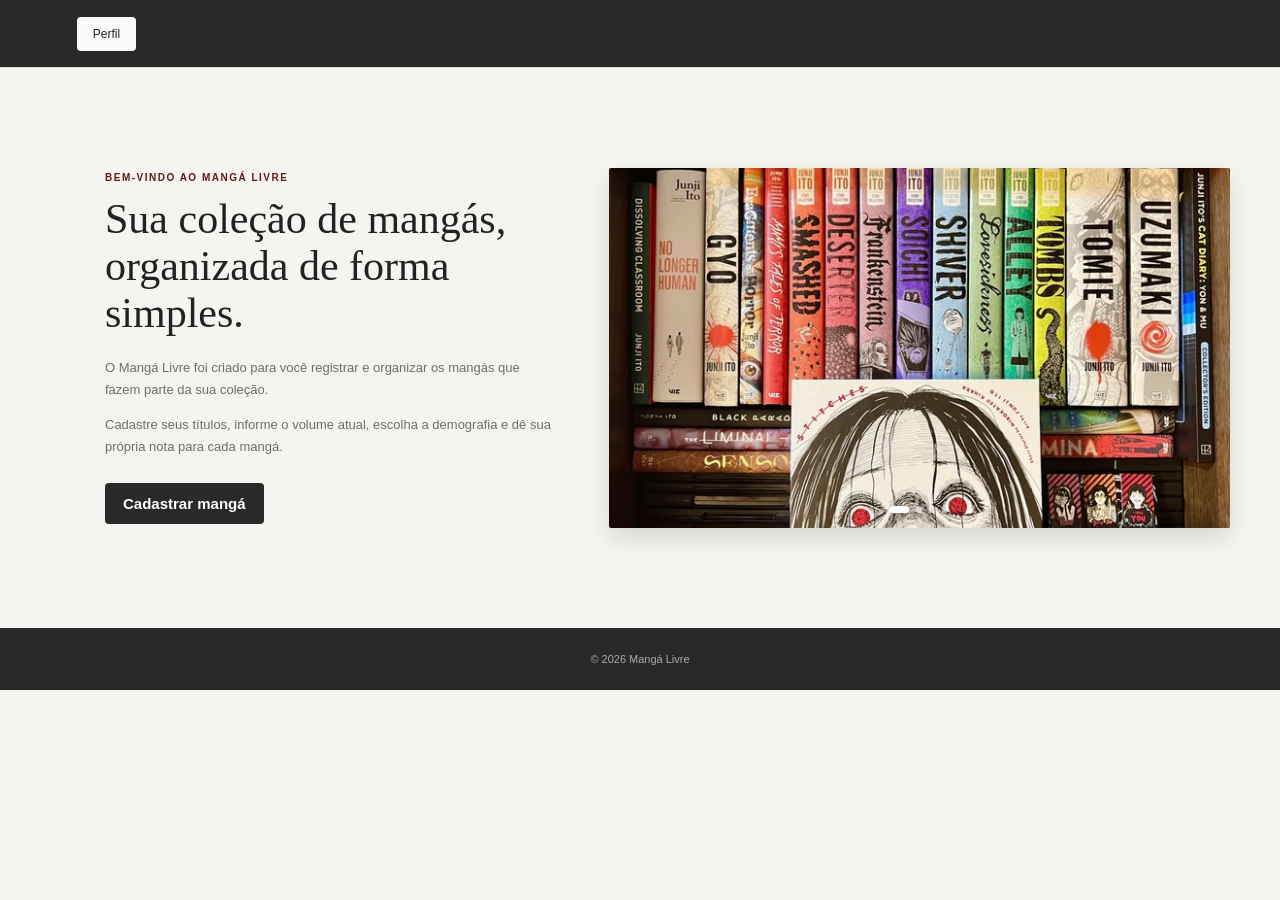
<file: frontend/index.html>
<!DOCTYPE html>
<html lang="pt-BR">
<head>
    <meta charset="UTF-8">
    <meta name="viewport" content="width=device-width, initial-scale=1.0">
    <title>Mangá Livre</title>
    <link rel="stylesheet" href="/frontend/css/style.css">
</head>

<body>
    <header class="header">
    
        <a href="/frontend/pages/perfil.html" class="btn-header">
            Perfil
        </a>
    </header>

    <main>
        <section class="hero">
            <div class="hero-text">
                <span class="mini-titulo">
                    BEM-VINDO AO MANGÁ LIVRE
                </span>

                <h1>
                    Sua coleção de mangás,
                    organizada de forma simples.
                </h1>

                <p>
                    O Mangá Livre foi criado para você
                    registrar e organizar os mangás que
                    fazem parte da sua coleção.
                </p>

                <p>
                    Cadastre seus títulos, informe o volume
                    atual, escolha a demografia e dê sua
                    própria nota para cada mangá.
                </p>

                <div class="botoes">
                    <a href="/frontend/pages/cadastroManga.html" class="btn-principal" >
                        Cadastrar mangá
                    </a>
                </div>
            </div>

            <div class="hero-imagem">
                <div class="imagem-container">
                    <img
                        id="imagemManga"
                        src="img/junjiIto.webp"
                        alt="Mangás"
                    >
                    <div class="imagem-overlay"></div>

                    <button
                        id="anterior"
                        class="seta esquerda"
                    >
                        ‹
                    </button>

                    <button
                        id="proximo"
                        class="seta direita"
                    >
                        ›
                    </button>

                    <div class="indicadores">
                        <span class="indicador ativo"></span>
                        <span class="indicador"></span>
                        <span class="indicador"></span>
                        <span class="indicador"></span>
                    </div>
                </div>
            </div>
        </section>

    <footer>
        <p>
            © 2026 Mangá Livre
        </p>
    </footer>

    <script src="/frontend/js/script.js"></script>
</body>
</html>
</file>
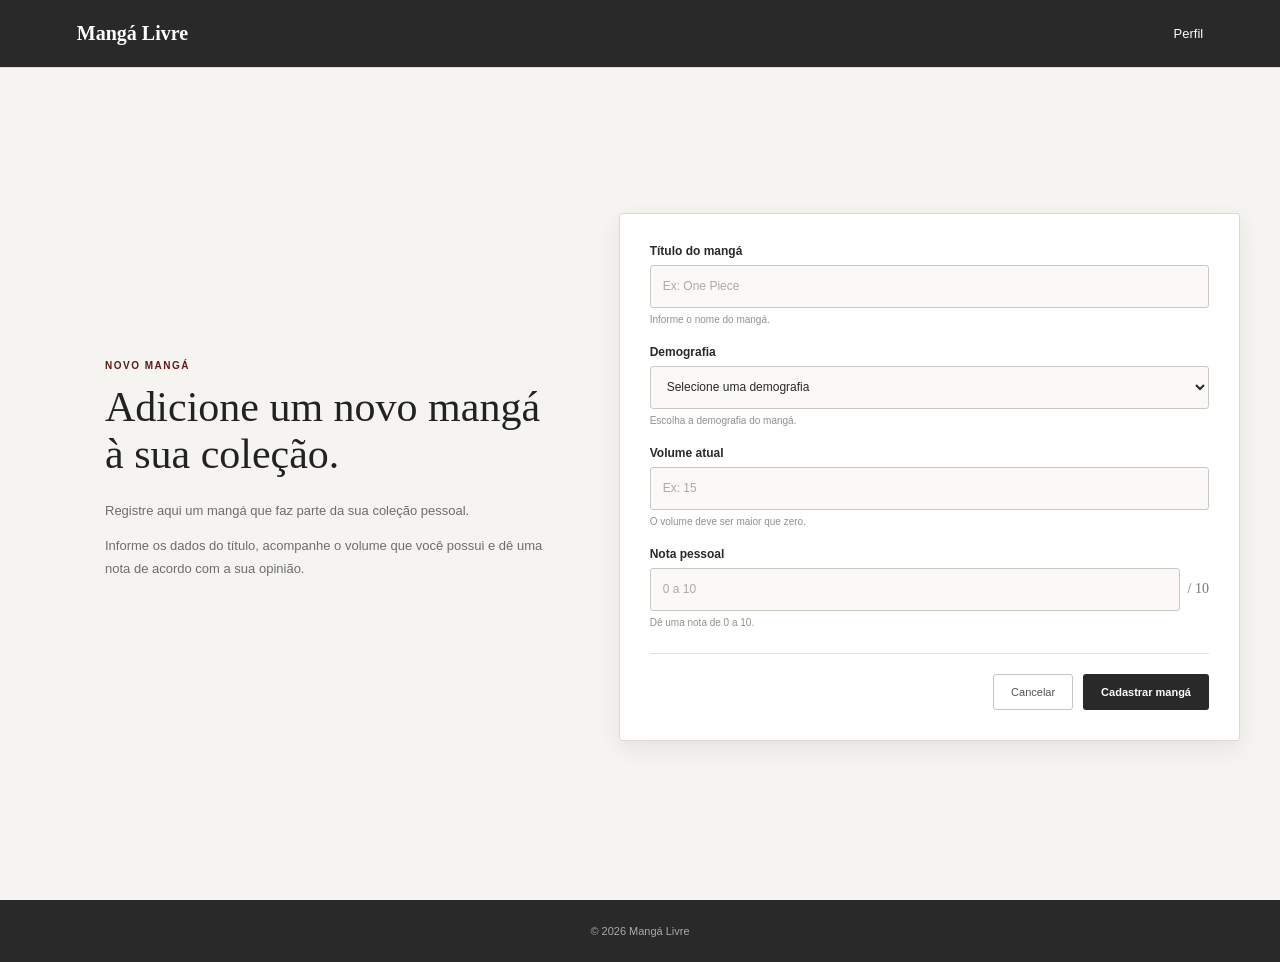
<file: frontend/pages/cadastroManga.html>
<!DOCTYPE html>
<html lang="pt-BR">
<head>
    <meta charset="UTF-8">
    <meta name="viewport" content="width=device-width, initial-scale=1.0">
    <title>Cadastrar Mangá</title>
    <link rel="stylesheet" href="/frontend/css/cadastroManga.css">
</head>

<body>
    <header class="header">
        <a href="/frontend/index.html" class="logo">
         Mangá Livre
        </a>

        <nav>
            <a href="/frontend/pages/perfil.html">
                Perfil
            </a>
        </nav>
    </header>

    <main class="cadastro">
        <section class="cadastro-intro">
            <span class="mini-titulo">
                NOVO MANGÁ
            </span>
            <h1>
                Adicione um novo
                mangá à sua coleção.
            </h1>

            <p>
                Registre aqui um mangá que faz parte
                da sua coleção pessoal.
            </p>

            <p>
                Informe os dados do título, acompanhe
                o volume que você possui e dê uma nota
                de acordo com a sua opinião.
            </p>

        
        </section>

        <section class="formulario-area">
            <form id="formCadastro">

                <div class="campo">
                    <label for="titulo">
                        Título do mangá
                    </label>
                    <input
                        type="text"
                        id="titulo"
                        name="titulo"
                        placeholder="Ex: One Piece"
                        required
                    >
                    <small>
                        Informe o nome do mangá.
                    </small>
                </div>

                <div class="campo">
                    <label for="demografia">
                        Demografia
                    </label>
                    <select
                        id="demografia"
                        name="demografia"
                        required
                    >
                        <option value="">
                            Selecione uma demografia
                        </option>

                        <option value="Shounen">
                            Shounen
                        </option>

                        <option value="Shoujo">
                            Shoujo
                        </option>

                        <option value="Seinen">
                            Seinen
                        </option>

                        <option value="Josei">
                            Josei
                        </option>

                    </select>

                    <small>
                        Escolha a demografia do mangá.
                    </small>
                </div>

                <div class="campo">
                    <label for="volumeAtual">
                        Volume atual
                    </label>
                    <input
                        type="number"
                        id="volumeAtual"
                        name="volumeAtual"
                        min="1"
                        placeholder="Ex: 15"
                        required
                    >
                    <small>
                        O volume deve ser maior que zero.
                    </small>
                </div>

                <div class="campo">
                    <label for="notaPessoal">
                        Nota pessoal
                    </label>

                    <div class="nota-area">
                        <input
                            type="number"
                            id="notaPessoal"
                            name="notaPessoal"
                            min="0"
                            max="10"
                            step="0.1"
                            placeholder="0 a 10"
                            required
                        >
                        <span>
                            / 10
                        </span>
                    </div>

                    <small id="avisoNota">
                        Dê uma nota de 0 a 10.
                    </small>
                </div>

                <div
                    id="mensagem"
                    class="mensagem"
                ></div>

                <div class="botoes-form">
                    <a href="/frontend/index.html" class="btn-cancelar" >
                        Cancelar
                    </a>

                    <button type="submit" class="btn-salvar" >
                        Cadastrar mangá
                    </button>
                </div>
            </form>
        </section>
    </main>

    <footer>

        <p>
            © 2026 Mangá Livre
        </p>

    </footer>

    <script src="/frontend/js/cadastroManga.js"></script>
</body>
</html>
</file>
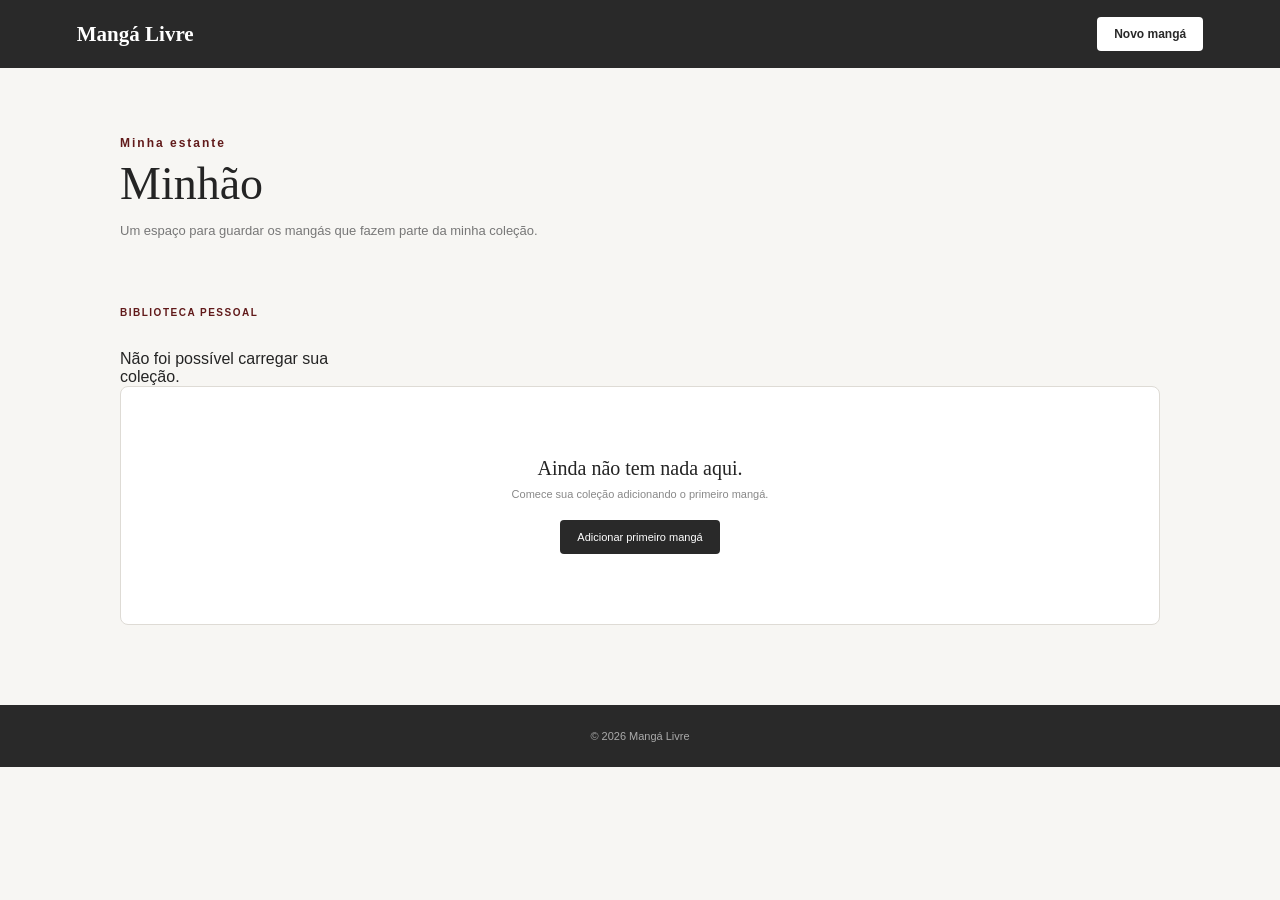
<file: frontend/pages/perfil.html>
<!DOCTYPE html>
<html lang="pt-BR">

<head>
    <meta charset="UTF-8">
    <meta name="viewport" content="width=device-width, initial-scale=1.0">

    <title>Minha coleção</title>

    <link rel="stylesheet" href="/frontend/css/perfil.css">
</head>

<body>

    <header class="header">

        <a href="/frontend/index.html" class="logo">
            Mangá Livre
        </a>

        <a href="/frontend/pages/cadastroManga.html" class="btn-header">
            Novo mangá
        </a>

    </header>


    <main class="pagina">

        <section class="perfil-intro">

            <div class="perfil-nome">

                <span>
                    Minha estante
                </span>

                <h1>
                    Minhão
                </h1>

                <p>
                    Um espaço para guardar os mangás
                    que fazem parte da minha coleção.
                </p>

            </div>

        </section>


        <section class="colecao">

            <div class="colecao-topo">

                <div>

                    <span>
                        BIBLIOTECA PESSOAL
                    </span>


                </div>

            </div>


            <div id="listaMangas" class="estante">
            </div>


            <div id="semMangas" class="estante-vazia">

                <h3>
                    Ainda não tem nada aqui.
                </h3>

                <p>
                    Comece sua coleção adicionando
                    o primeiro mangá.
                </p>

                <a
                    href="/frontend/pages/cadastroManga.html"
                    class="botao-vazio"
                >
                    Adicionar primeiro mangá
                </a>

            </div>

        </section>

    </main>


    <footer>

        <p>
            © 2026 Mangá Livre
        </p>

    </footer>


    <script src="/frontend/js/perfil.js"></script>

</body>

</html>
</file>
<file: frontend/css/style.css>
* {
    margin: 0;
    padding: 0;
    box-sizing: border-box;
}

body {
    background: #f5f4f1;
    color: #222;
    font-family: Arial, Helvetica, sans-serif;
}

.header {
    width: 100%;
    height: 68px;
    padding: 0 6%;
    display: flex;
    align-items: center;
    justify-content: space-between;
    background: #292929;
    border-bottom: 1px solid #dedcd7;
}

nav {
    display: flex;
    gap: 30px;
}

.btn-header {
    padding: 10px 16px;
    background: #fdfafa;
    color: rgb(36, 35, 35);
    text-decoration: none;
    border-radius: 4px;
    font-size: 12px;
}

.hero {
    width: 100%;
    max-width: 1150px;
    min-height: 560px;
    margin: auto;
    padding: 70px 30px;
    display: grid;
    grid-template-columns: 43% 57%;
    align-items: center;
    gap: 45px;
}


.hero-text {
    padding-left: 10px;
}

.mini-titulo {
    display: block;
    margin-bottom: 13px;
    color: #611a1a;
    font-size: 10px;
    font-weight: bold;
    letter-spacing: 1.5px;
}

.hero h1 {
    max-width: 500px;
    margin-bottom: 20px;
    font-family: Georgia, serif;
    font-size: 42px;
    font-weight: normal;
    line-height: 1.12;
}

.hero-text p {
    max-width: 450px;
    margin-bottom: 13px;
    color: #6d6d6d;
    font-size: 13px;
    line-height: 1.7;
}

.botoes {
    display: flex;
    gap: 10px;
    margin-top: 25px;
}

.btn-principal {
    padding: 12px 18px;
    background: #292929;
    color: white;
    text-decoration: none;
    border-radius: 4px;
    font-size: 15px;
    font-weight: bold;
}

.btn-principal:hover {
    background: #000;
}

.hero-imagem {
    width: 100%;
}

.imagem-container {
    position: relative;
    width: 100%;
    height: 360px;
    overflow: hidden;
    background: #ddd;
    border-radius: 2px;
    box-shadow:
        0 10px 25px rgba(0, 0, 0, 0.12);
}

.imagem-container img {
    width: 100%;
    height: 100%;
    display: block;
    object-fit: cover;
    transition:
        opacity .4s ease,
        transform .5s ease;
}


.imagem-overlay {
    position: absolute;
    inset: 0;
    pointer-events: none;
    background:
        linear-gradient(
            90deg,
            rgba(0, 0, 0, .05),
            transparent
        );
}


.seta {
    position: absolute;
    top: 50%;
    width: 38px;
    height: 38px;
    transform: translateY(-50%);
    border: none;
    border-radius: 50%;
    background: rgba(255, 255, 255, .85);
    color: #222;
    font-size: 25px;
    line-height: 30px;
    cursor: pointer;
    opacity: 0;
    transition: .2s;
}

.imagem-container:hover .seta {
    opacity: 1;
}

.seta:hover {
    background: white;
}

.esquerda {
    left: 15px;
}

.direita {
    right: 15px;
}


.indicadores {
    position: absolute;
    left: 50%;
    bottom: 15px;
    transform: translateX(-50%);
    display: flex;
    gap: 6px;
}

.indicador {
    width: 7px;
    height: 7px;
    border-radius: 50%;
    background: rgba(255,255,255,.55);
    cursor: pointer;
}

.indicador.ativo {
    background: white;
    width: 20px;
    border-radius: 5px;
}

footer {
    padding: 25px;
    background: #292929;
    color: #aaa;
    text-align: center;
    font-size: 11px;
}


@media (max-width: 850px) {
    .header {
        height: auto;
        padding: 15px 20px;
        flex-wrap: wrap;
        gap: 15px;
    }

    nav {
        order: 3;
        width: 100%;
        justify-content: center;
    }

    .hero {
        grid-template-columns: 1fr;
        padding-top: 50px;
        gap: 40px;
    }

    .hero-text {
        text-align: center;
        padding: 0;
    }

    .hero h1,
    .hero-text p {
        margin-left: auto;
        margin-right: auto;
    }

    .botoes {
        justify-content: center;
    }

    .hero-imagem {
        width: 100%;
    }

    .sobre {
        grid-template-columns: 1fr;
    }
}


@media (max-width: 600px) {
    .hero h1 {
        font-size: 35px;
    }

    .imagem-container {
        height: 260px;
    }

    .informacoes {
        grid-template-columns: 1fr;
    }
}
</file>
<file: frontend/css/cadastroManga.css>
* {
    margin: 0;
    padding: 0;
    box-sizing: border-box;
}


body {
    background: #f5f4f1;

    color: #222;

    font-family:
        Arial,
        Helvetica,
        sans-serif;
}


.header {

    width: 100%;

    height: 68px;

    padding: 0 6%;

    display: flex;

    align-items: center;

    justify-content: space-between;

    background: #292929;

    border-bottom: 1px solid #dedcd7;
}


.logo {

    color: #fff;

    text-decoration: none;

    font-family: Georgia, serif;

    font-size: 20px;

    font-weight: bold;
}


nav {

    display: flex;

    gap: 30px;
}


nav a {

    color: #fcfafa;

    text-decoration: none;

    font-size: 13px;
}


nav a:hover {

    color: #d8d8d8;
}


.btn-header {

    padding: 10px 16px;

    background: #fdfafa;

    color: #242323;

    text-decoration: none;

    border-radius: 4px;

    font-size: 12px;
}


.btn-header:hover {

    background: #e8e8e8;
}

.cadastro {

    width: 100%;

    max-width: 1150px;

    min-height: calc(100vh - 68px);

    margin: auto;

    padding: 65px 30px 80px;

    display: grid;

    grid-template-columns: 43% 57%;

    align-items: center;

    gap: 55px;
}

.cadastro-intro {

    padding-left: 10px;

    padding-right: 20px;
}


.mini-titulo {

    display: block;

    margin-bottom: 13px;

    color: #611a1a;

    font-size: 10px;

    font-weight: bold;

    letter-spacing: 1.5px;
}


.cadastro-intro h1 {

    max-width: 470px;

    margin-bottom: 22px;

    font-family: Georgia, serif;

    font-size: 42px;

    font-weight: normal;

    line-height: 1.12;
}


.cadastro-intro > p {

    max-width: 450px;

    margin-bottom: 13px;

    color: #6d6d6d;

    font-size: 13px;

    line-height: 1.7;
}

.formulario-area {

    padding: 30px;

    background: #ffffff;

    border: 1px solid #ddd9d1;

    border-radius: 3px;

    box-shadow:
        0 8px 25px rgba(0, 0, 0, .07);
}


.campo {

    margin-bottom: 20px;
}


.campo label {

    display: block;

    margin-bottom: 7px;

    color: #292929;

    font-size: 12px;

    font-weight: bold;
}


.campo input,
.campo select {

    width: 100%;

    height: 43px;

    padding: 0 12px;

    background: #faf9f7;

    color: #292929;

    border: 1px solid #cbc8c1;

    border-radius: 3px;

    outline: none;

    font-family: Arial, Helvetica, sans-serif;

    font-size: 12px;

    transition: .2s;
}


.campo input:focus,
.campo select:focus {

    background: #fff;

    border-color: #611a1a;

    box-shadow:
        0 0 0 2px rgba(97, 26, 26, .08);
}


.campo input::placeholder {

    color: #aaa;
}


.campo input:disabled {

    background: #eeeeeb;

    color: #888;

    cursor: not-allowed;
}


.campo small {

    display: block;

    margin-top: 6px;

    color: #92908c;

    font-size: 10px;
}

.nota-area {

    display: flex;

    align-items: center;

    gap: 8px;
}


.nota-area input {

    flex: 1;
}


.nota-area span {

    color: #777;

    font-family: Georgia, serif;

    font-size: 14px;
}

.mensagem {

    display: none;

    margin: 10px 0 18px;

    padding: 11px 13px;

    border-radius: 3px;

    font-size: 11px;
}


.mensagem.erro {

    display: block;

    background: #f8eaea;

    color: #8b3030;

    border: 1px solid #e3bcbc;
}


.mensagem.sucesso {

    display: block;

    background: #edf5ed;

    color: #3f6d3f;

    border: 1px solid #c5dbc5;
}

.botoes-form {

    display: flex;

    justify-content: flex-end;

    align-items: center;

    gap: 10px;

    margin-top: 25px;

    padding-top: 20px;

    border-top: 1px solid #e5e2dc;
}


.btn-cancelar {

    padding: 11px 17px;

    color: #555;

    text-decoration: none;

    border: 1px solid #c8c6c0;

    border-radius: 3px;

    font-size: 11px;
}


.btn-cancelar:hover {

    background: #f5f4f1;
}


.btn-salvar {

    padding: 12px 18px;

    background: #292929;

    color: #fff;

    border: none;

    border-radius: 3px;

    cursor: pointer;

    font-size: 11px;

    font-weight: bold;
}


.btn-salvar:hover {

    background: #000;
}


.btn-salvar:disabled {

    opacity: .6;

    cursor: not-allowed;
}


footer {

    padding: 25px;

    background: #292929;

    color: #aaa;

    text-align: center;

    font-size: 11px;
}



@media (max-width: 850px) {

    .header {

        height: auto;

        padding: 15px 20px;

        flex-wrap: wrap;

        gap: 15px;
    }


    nav {

        order: 3;

        width: 100%;

        justify-content: center;
    }


    .cadastro {

        grid-template-columns: 1fr;

        padding-top: 50px;

        gap: 40px;
    }


    .cadastro-intro {

        text-align: center;

        padding: 0;
    }


    .cadastro-intro h1,
    .cadastro-intro > p {

        margin-left: auto;

        margin-right: auto;
    }


    .dica {

        margin-left: auto;

        margin-right: auto;

        text-align: left;
    }
}


@media (max-width: 600px) {

    .cadastro {

        padding:
            40px 15px 60px;
    }


    .cadastro-intro h1 {

        font-size: 34px;
    }


    .formulario-area {

        padding: 22px 18px;
    }


    .botoes-form {

        flex-direction: column-reverse;

        align-items: stretch;
    }


    .btn-cancelar,
    .btn-salvar {

        width: 100%;

        text-align: center;
    }
}
</file>
<file: frontend/css/perfil.css>
* {
    margin: 0;
    padding: 0;
    box-sizing: border-box;
}

body {
    background: #f7f6f3;
    color: #242424;
    font-family: Arial, Helvetica, sans-serif;
}

.header {
    width: 100%;
    height: 68px;
    padding: 0 6%;

    display: flex;
    align-items: center;
    justify-content: space-between;

    background: #292929;
}

.logo {
    color: white;
    text-decoration: none;

    font-family: Georgia, serif;
    font-size: 21px;
    font-weight: bold;
}

.btn-header {
    padding: 10px 17px;

    background: white;
    color: #292929;

    text-decoration: none;

    border-radius: 4px;

    font-size: 12px;
    font-weight: bold;

    transition: .2s;
}

.btn-header:hover {
    background: #e9e9e9;
    transform: translateY(-1px);
}

.pagina {
    width: 100%;
    max-width: 1100px;

    margin: auto;

    padding: 65px 30px 80px;
}

.perfil-nome span {
    color: #611a1a;

    font-size: 12px;
    font-weight: bold;

    letter-spacing: 2px;
}

.perfil-nome h1 {
    margin: 6px 0 10px;

    font-family: Georgia, serif;

    font-size: 46px;
    font-weight: normal;
}

.perfil-nome p {
    max-width: 500px;

    color: #777;

    font-size: 13px;
    line-height: 1.7;
}

.colecao {
    margin-top: 60px;
}

.colecao-topo {
    display: flex;

    align-items: end;
    justify-content: space-between;

    margin-bottom: 30px;
}

.colecao-topo span {
    color: #611a1a;

    font-size: 10px;
    font-weight: bold;

    letter-spacing: 1.5px;
}


.estante {
    display: grid;

    grid-template-columns: repeat(4, 1fr);

    gap: 24px;
}

.manga-card {
    position: relative;

    min-height: 240px;

    background: white;

    border: 1px solid #dedbd5;
    border-radius: 8px;

    overflow: hidden;

    transition: .25s ease;
}

.manga-card:hover {
    transform: translateY(-5px);

    box-shadow:
        0 12px 25px rgba(0, 0, 0, .08);
}

.manga-icone {
    width: 100%;
    height: 215px;

    display: flex;
    align-items: center;
    justify-content: center;

    background: #292929;

    color: white;

    font-size: 48px;
}

.manga-card:nth-child(4n + 1) .manga-icone {
    background: #292929;
}

.manga-card:nth-child(4n + 2) .manga-icone {
    background: #493535;
}

.manga-card:nth-child(4n + 3) .manga-icone {
    background: #3b3b3b;
}

.manga-card:nth-child(4n) .manga-icone {
    background: #5a4747;
}

.manga-info {
    padding: 16px;
}

.manga-info h3 {
    margin: 6px 0 8px;

    color: #242424;

    font-family: Georgia, serif;

    font-size: 18px;
    font-weight: normal;

    white-space: nowrap;
    overflow: hidden;
    text-overflow: ellipsis;
}

.manga-info p {
    margin-bottom: 5px;

    color: #888;

    font-size: 11px;
}

.manga-demografia {
    display: inline-block;

    color: #611a1a;

    font-size: 9px;
    font-weight: bold;

    text-transform: uppercase;

    letter-spacing: .7px;
}

.manga-volume {
    position: absolute;

    top: 190px;
    left: 10px;

    padding: 6px 9px;

    background: rgba(255, 255, 255, .95);

    color: #292929;

    font-size: 9px;

    border-radius: 3px;
}

.manga-volume strong {
    font-family: Georgia, serif;

    font-size: 14px;
}

.manga-volume span {
    margin-left: 3px;

    color: #777;

    font-size: 8px;
}

.manga-nota {
    position: absolute;

    top: 190px;
    right: 10px;

    padding: 6px 9px;

    background: #611a1a;

    color: white;

    font-size: 10px;

    border-radius: 3px;
}

.manga-nota strong {
    font-family: Georgia, serif;

    font-size: 14px;
}

.manga-acoes {
    display: flex;

    gap: 8px;

    padding: 0 16px 16px;
}

.btn-atualizar,
.btn-excluir {
    flex: 1;

    height: 32px;

    border-radius: 4px;

    cursor: pointer;

    font-size: 10px;
    font-weight: bold;

    transition: .2s;
}

.btn-atualizar {
    border: 1px solid #292929;

    background: white;

    color: #292929;
}

.btn-atualizar:hover {
    background: #292929;

    color: white;
}

.btn-excluir {
    border: 1px solid #611a1a;

    background: white;

    color: #611a1a;
}

.btn-excluir:hover {
    background: #611a1a;

    color: white;
}

.estante-vazia {
    padding: 70px 20px;

    background: white;

    border: 1px solid #dedbd5;
    border-radius: 8px;

    text-align: center;
}

.livro-vazio {
    margin-bottom: 15px;

    font-size: 40px;
}

.estante-vazia h3 {
    margin-bottom: 8px;

    font-family: Georgia, serif;

    font-size: 20px;
    font-weight: normal;
}

.estante-vazia p {
    margin-bottom: 20px;

    color: #888;

    font-size: 11px;
}

.botao-vazio {
    display: inline-block;

    padding: 11px 17px;

    background: #292929;

    color: white;

    text-decoration: none;

    border-radius: 4px;

    font-size: 11px;

    transition: .2s;
}

.botao-vazio:hover {
    background: #611a1a;
}

footer {
    padding: 25px;

    background: #292929;

    color: #aaa;

    text-align: center;

    font-size: 11px;
}

@media (max-width: 850px) {

    .pagina {
        padding: 45px 20px 60px;
    }

    .estante {
        grid-template-columns: repeat(3, 1fr);
    }

}

@media (max-width: 650px) {

    .header {
        height: auto;

        padding: 15px 20px;
    }

    .perfil-nome h1 {
        font-size: 36px;
    }

    .colecao {
        margin-top: 45px;
    }

    .estante {
        grid-template-columns: repeat(2, 1fr);

        gap: 18px;
    }

    .colecao-topo {
        align-items: flex-start;

        flex-direction: column;

        gap: 15px;
    }

}

@media (max-width: 400px) {

    .estante {
        grid-template-columns: 1fr;
    }

    .manga-icone {
        height: 250px;
    }

}
</file>
